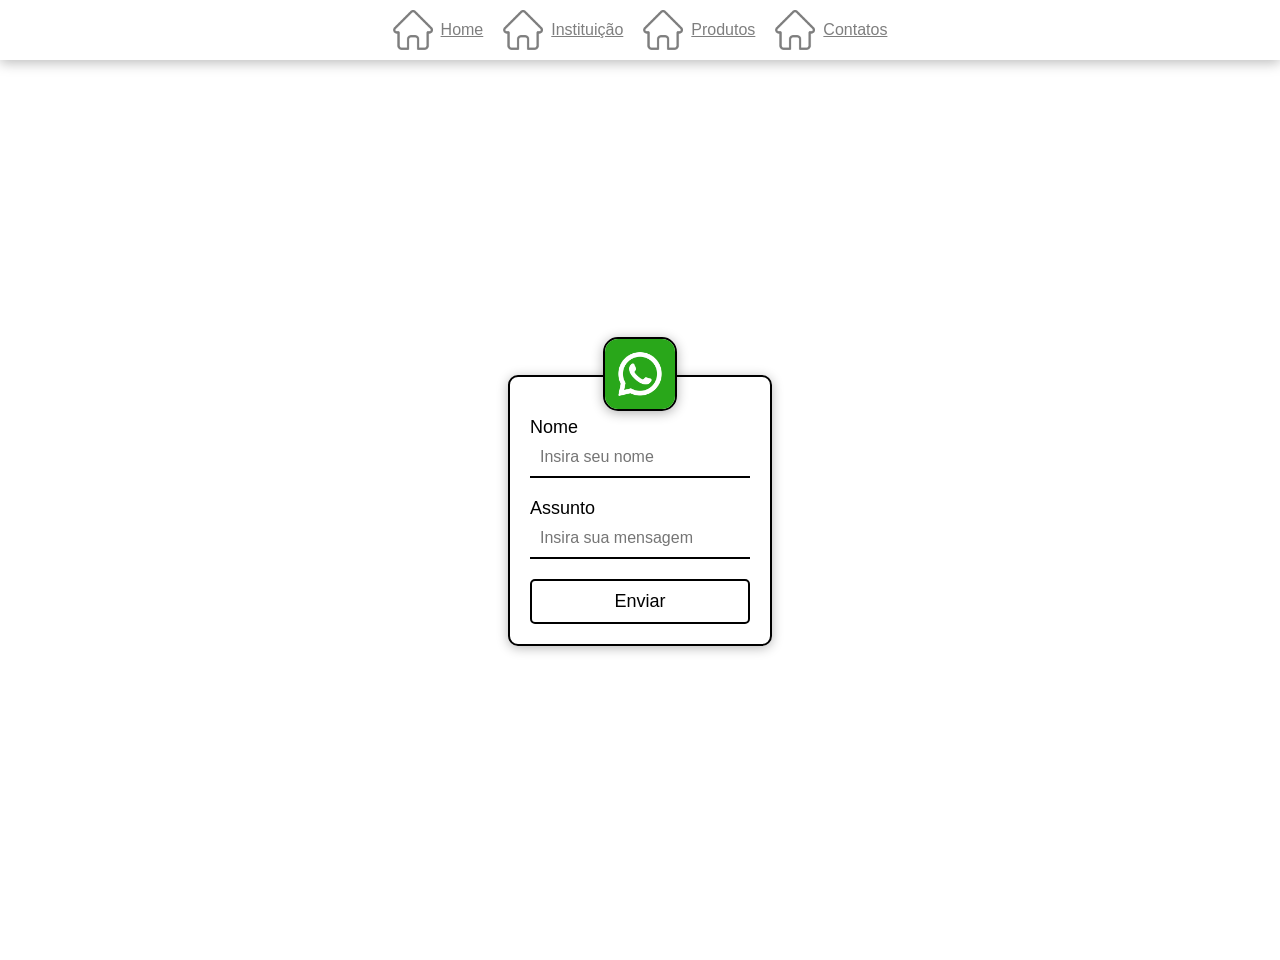
<file: Contact/index.html>
<!DOCTYPE html>
<html lang="en">
<head>
    <meta charset="UTF-8">
    <meta name="viewport" content="width=device-width, initial-scale=1.0">
    <title>Document</title>
    <link rel="stylesheet" href="style.css">
</head>
<body>
    <nav>
        <a href="../Home/" class="nav-item">
            <img src="../assets/icons/home.png" alt="home" class="img-nav">
            <p>Home</p>
        </a>

        <a href="../Institution/index.html" class="nav-item">
            <img src="../assets/icons/home.png" alt="home" class="img-nav">
            <p>Instituição</p>
        </a>

        <a href="../Products/index.html" class="nav-item">
            <img src="../assets/icons/home.png" alt="home" class="img-nav">
            <p>Produtos</p>
        </a>
        
        <a href="../Contact/index.html" class="nav-item">
            <img src="../assets/icons/home.png" alt="home" class="img-nav">
            <p>Contatos</p>
        </a>
    </nav>

    <div id="wrap-open" class="wrap-open">
        <img src="../assets/icons/menu.png" alt="menu" onclick="abrir()">
    </div>

    <div id="menu-mobile">
        <img onclick="fechar()" src="../assets/icons/X.png" alt="fechar">
        <a href="../Home/">Home</a>
        <a href="../Institution/">Instituição</a>
        <a href="../Products/">Produtos</a>
        <a href="../Contact/">Contato</a>
    </div>

    <section>
        <div class="formulario">
            <img src="../assets/icons/zapicon.png" alt="whatsapp">
            <div class="wrap-inputs">
                <label for="nome">Nome</label>
                <input type="text" id="nome" placeholder="Insira seu nome">
            </div>

            <div class="wrap-inputs">
                <label for="assunto">Assunto</label>
                <input type="text" id="assunto" placeholder="Insira sua mensagem">
            </div>

            <button onclick="enviar()">Enviar</button>
        </div>
    </section>

    <script src="script.js"></script>
</body>
</html>
</file>
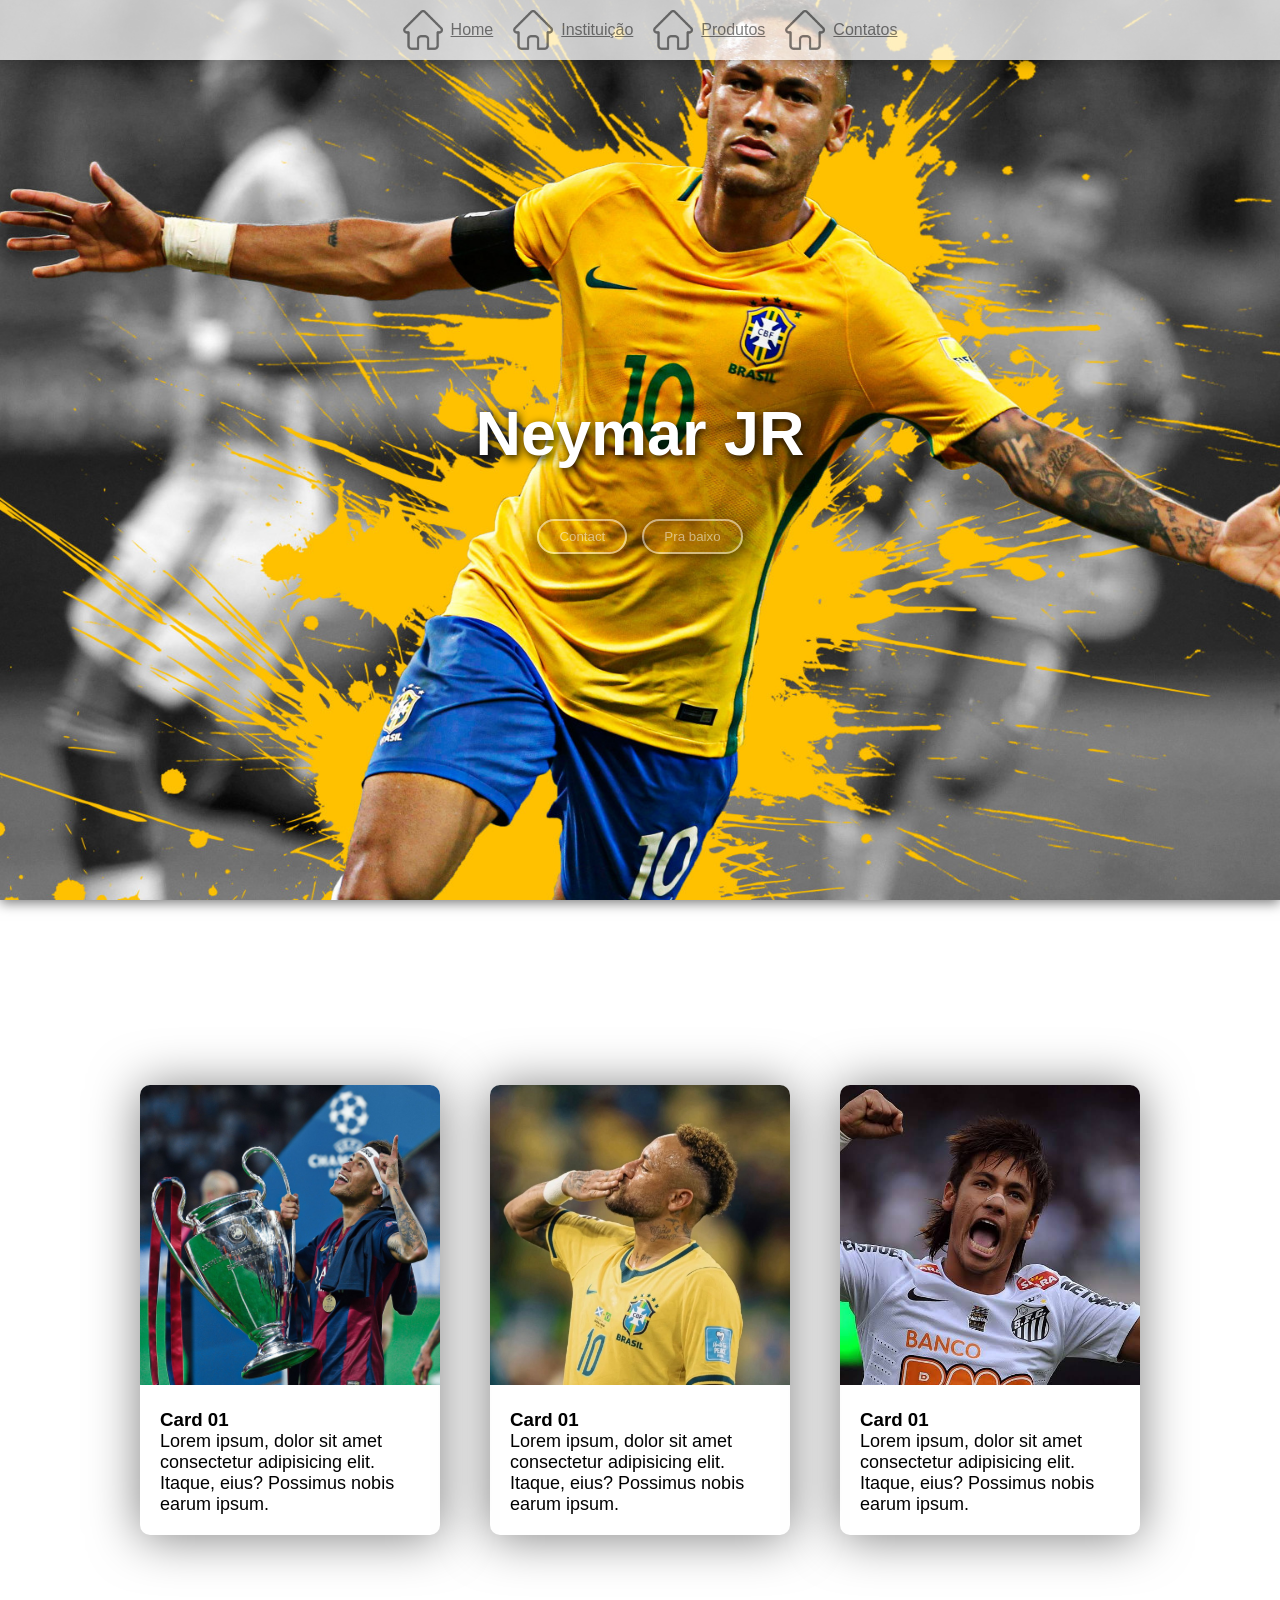
<file: Home/index.html>
<!DOCTYPE html>
<html lang="en">
<head>
    <meta charset="UTF-8">
    <meta name="viewport" content="width=device-width, initial-scale=1.0">
    <title>Site Institucional</title>
    <link rel="stylesheet" href="style.css">
</head>
<body>

    <nav>
        <a href="../Home/" class="nav-item">
            <img src="../assets/icons/home.png" alt="home" class="img-nav">
            <p>Home</p>
        </a>

        <a href="../Institution/index.html" class="nav-item">
            <img src="../assets/icons/home.png" alt="home" class="img-nav">
            <p>Instituição</p>
        </a>

        <a href="../Products/index.html" class="nav-item">
            <img src="../assets/icons/home.png" alt="home" class="img-nav">
            <p>Produtos</p>
        </a>
        
        <a href="../Contact/index.html" class="nav-item">
            <img src="../assets/icons/home.png" alt="home" class="img-nav">
            <p>Contatos</p>
        </a>
    </nav>

    <div id="wrap-open" class="wrap-open">
        <img src="../assets/icons/menu.png" alt="menu" onclick="abrir()">
    </div>

    <div id="menu-mobile">
        <img onclick="fechar()" src="../assets/icons/X.png" alt="fechar">
        <a href="../Home/">Home</a>
        <a href="../Institution/">Instituição</a>
        <a href="../Products/">Produtos</a>
        <a href="../Contact/">Contato</a>
    </div>

    <section class="s1">
        <div class="wrap-divs">
            <div class="title-div">
                <h1>Neymar JR</h1>
            </div>
            <div class="wrap-btns">
                <button onclick="">Contact</button>
                <button onclick="">Pra baixo</button>
            </div>
        </div>

    </section>

    <section class="s2">
        <div class="card">
            <div class="wrap-img">
                <img width="300px" src="../assets/images/card01.jpg" alt="Imagem 1">
            </div>
            <div class="wrap-texts">
                <h3>Card 01</h3>
                <p>Lorem ipsum, dolor sit amet consectetur adipisicing elit.
                Itaque, eius? Possimus nobis earum ipsum.</p>
            </div>
            </div>

            <div class="card">
            <div class="wrap-img">
                <img width="300px" src="../assets/images/card02.jpg" alt="Imagem 1">
            </div>
            <div class="wrap-texts">
                <h3>Card 01</h3>
                <p>Lorem ipsum, dolor sit amet consectetur adipisicing elit.
                Itaque, eius? Possimus nobis earum ipsum.</p>
            </div>
            </div>

            <div class="card">
            <div class="wrap-img">
                <img width="300px" src="../assets/images/card03.jpg" alt="Imagem 1">
            </div>
            <div class="wrap-texts">
                <h3>Card 01</h3>
                <p>Lorem ipsum, dolor sit amet consectetur adipisicing elit.
                Itaque, eius? Possimus nobis earum ipsum.</p>
            </div>
        </div>

    </section>


    <script src="script.js"></script>
</body>
</html>
</file>
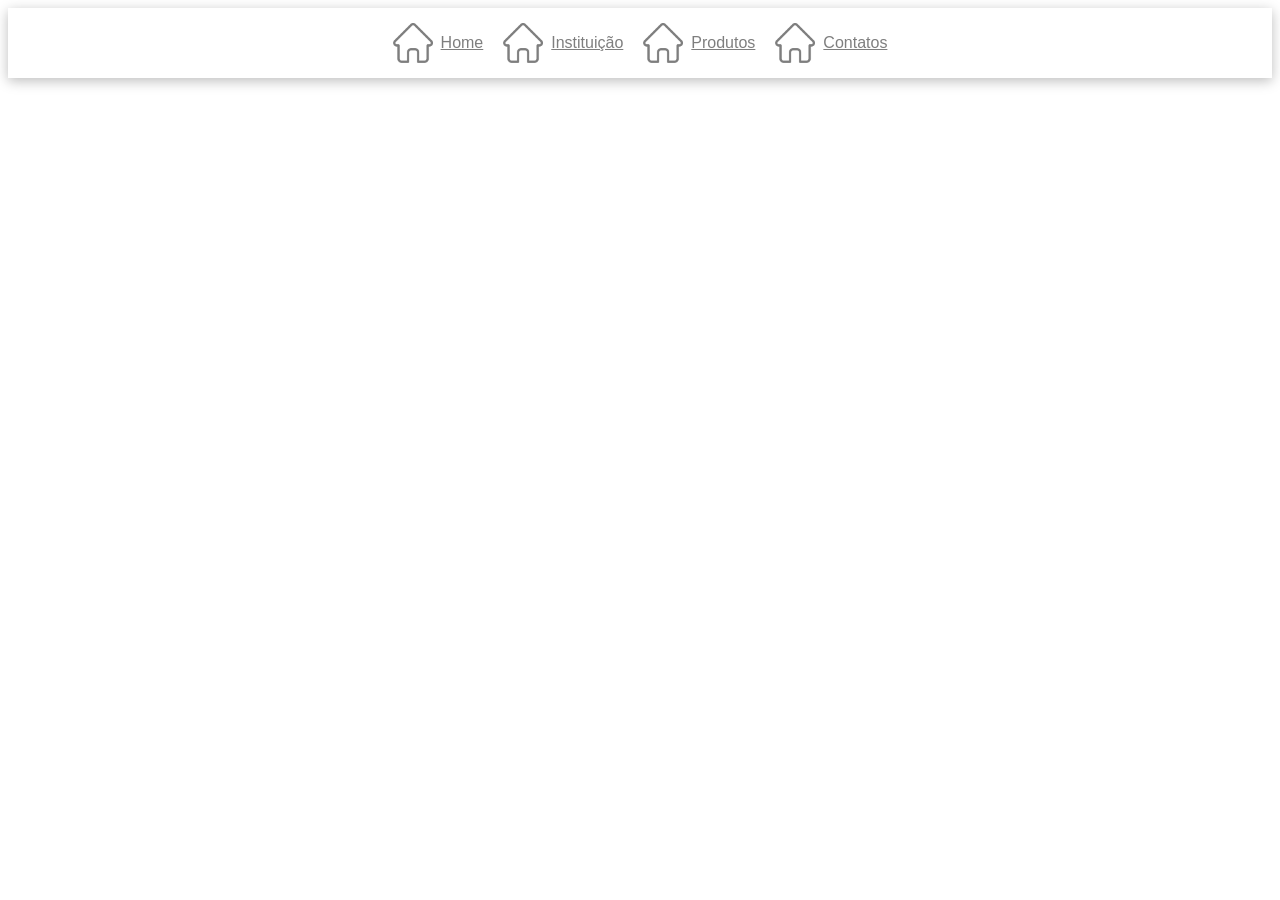
<file: Institution/index.html>
<!DOCTYPE html>
<html lang="en">
<head>
    <meta charset="UTF-8">
    <meta name="viewport" content="width=device-width, initial-scale=1.0">
    <title>Document</title>
    <link rel="stylesheet" href="style.css">
</head>
<body>
    <nav>
        <a href="../Home/index.html" class="nav-item">
            <img src="../assets/icons/home.png" alt="home" class="img-nav">
            <p>Home</p>
        </a>

        <a href="../Institution/index.html" class="nav-item">
            <img src="../assets/icons/home.png" alt="home" class="img-nav">
            <p>Instituição</p>
        </a>

        <a href="../Products/index.html" class="nav-item">
            <img src="../assets/icons/home.png" alt="home" class="img-nav">
            <p>Produtos</p>
        </a>
        
        <a href="../Contact/index.html" class="nav-item">
            <img src="../assets/icons/home.png" alt="home" class="img-nav">
            <p>Contatos</p>
        </a>
    </nav>

    <div id="wrap-open" class="wrap-open">
        <img src="../assets/icons/menu.png" alt="menu" onclick="abrir()">
    </div>

    <div id="menu-mobile">
        <img onclick="fechar()" src="../assets/icons/X.png" alt="fechar">
        <a href="../Home/">Home</a>
        <a href="../Institution/">Instituição</a>
        <a href="../Products/">Produtos</a>
        <a href="../Contact/">Contato</a>
    </div>

    <script src="script.js"></script>
</body>
</html>
</file>
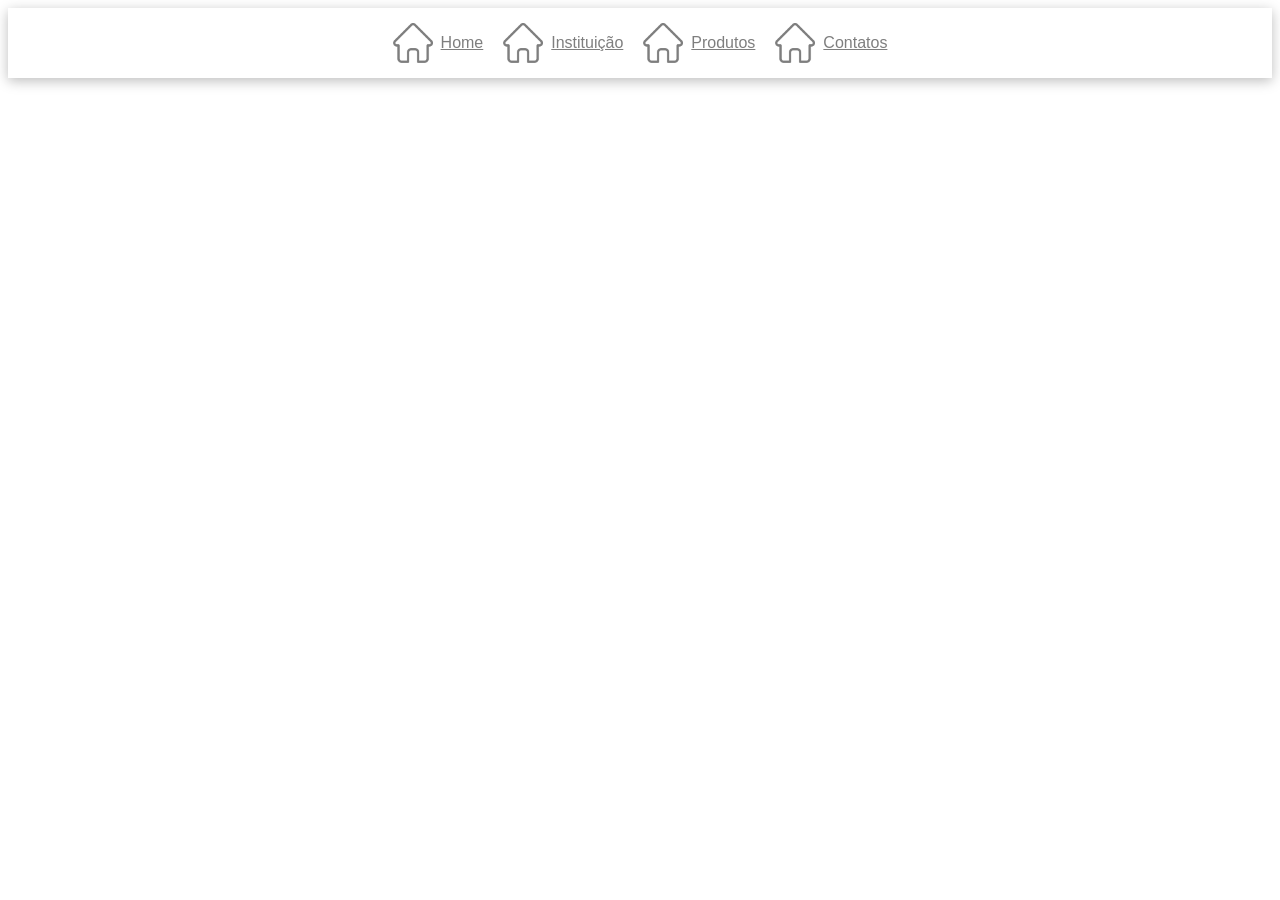
<file: Products/index.html>
<!DOCTYPE html>
<html lang="en">
<head>
    <meta charset="UTF-8">
    <meta name="viewport" content="width=, initial-scale=1.0">
    <title>Document</title>
    <link rel="stylesheet" href="style.css">
</head>
<body>
    <nav>
        <a href="../Home/index.html" class="nav-item">
            <img src="../assets/icons/home.png" alt="home" class="img-nav">
            <p>Home</p>
        </a>

        <a href="../Institution/index.html" class="nav-item">
            <img src="../assets/icons/home.png" alt="home" class="img-nav">
            <p>Instituição</p>
        </a>

        <a href="../Products/index.html" class="nav-item">
            <img src="../assets/icons/home.png" alt="home" class="img-nav">
            <p>Produtos</p>
        </a>
        
        <a href="../Contact/index.html" class="nav-item">
            <img src="../assets/icons/home.png" alt="home" class="img-nav">
            <p>Contatos</p>
        </a>
    </nav>

    <div id="wrap-open" class="wrap-open">
        <img src="../assets/icons/menu.png" alt="menu" onclick="abrir()">
    </div>

    <div id="menu-mobile">
        <img onclick="fechar()" src="../assets/icons/X.png" alt="fechar">
        <a href="../Home/">Home</a>
        <a href="../Institution/">Instituição</a>
        <a href="../Products/">Produtos</a>
        <a href="../Contact/">Contato</a>
    </div>

    <script src="script.js"></script>
</body>
</html>
</file>
<file: Contact/style.css>
*{
    padding: 0;
    margin: 0;
}

.nav-item {
    display: flex;
    flex-direction: row;
    align-items: center;
    justify-content: center;
    gap: 8px;
    color: black;
    opacity: 0.5;
    transition: all 200ms ease-in-out;
}
.img-nav {
    width: auto;
    height: 40px;
}

.nav-item p{
    font-size: 16px;
    font-family: Arial, Helvetica, sans-serif;
}

.nav-item:hover {
    opacity: 1;
}

.wrap-open, .wrap-open img{
    display: none;
}

#menu-mobile, #menu-mobile img {
    display: none;
}

.formulario{
    border: 2px solid black;
    padding: 20px;
    border-radius: 10px;
    box-shadow: 0px 2px 12px #00000049;
    position: relative;
}

.formulario img{
    width: 70px;
    position: absolute;
    left: 50%;
    margin-top: 10px;
    transform: translate(-50%);
    top: -50px;
    border: 2px solid black;
    border-radius: 15px;
    box-shadow: 0px 2px 12px rgba(0, 0, 0, 0.313);
}

.wrap-inputs{
    display: flex;
    flex-direction: column;
}

section{
    height: 100vh;
    display: flex;
    justify-content: center;
    align-items: center;
}

label{
    font-family: Arial, Helvetica, sans-serif;
    font-size: 18px;
    margin-top: 20px;
}

input{
    padding: 10px;
    outline: none;
    border: none;
    border-bottom: 2px solid black;
    font-size: 16px;
}

button{
    padding: 10px;
    margin-top: 20px;
    width: 100%;
    background: none;
    border: 2px solid black;
    border-radius: 5px;
    transition: all 200ms ease-in-out;
    font-size: 18px;
}

button:hover{
    cursor: pointer;
    color: white;
    background: black;
}

nav {
    display: flex;
    justify-content: center;
    gap: 20px;
    box-shadow: 0px 3px 12px #00000043;
    padding: 10px;
}

@media (width <= 1000px){
    nav{
        display: none;
    }

    .wrap-open{
        background-color: #ffffff;
        opacity: 0.5;
        width: 50px;
        display: flex;
        justify-content: center;
        align-items: center;
        position: absolute;
        right: 10px;
        top: 10px;
        border-radius: 5px;
        height: 50px;
        transition: all 200ms ease-in-out;
    }

    .wrap-open img{
        width: 35px;
        display: flex;

    }

    .wrap-open:hover{
        opacity: 1;
        cursor: pointer;
    }

    #menu-mobile{
        display: none;
        align-items: center;
        justify-content: center;
        flex-direction: column;
        gap: 20px;
        font-size: 32px;
        height: 100vh;
        animation: deCima 1s ease-in-out;
    }

    #menu-mobile a{
        text-decoration: none;
        font-family: Arial, Helvetica, sans-serif;
        color: black;
        opacity: 0.5;
        transition: all 200ms ease-in-out;
    }

    #menu-mobile:hover{
        font-weight: bold;
        opacity: 1;
        cursor: pointer;
    }
    
    
    #menu-mobile img{
        display: block;
        width: 35px;
        position: absolute;
        top: 18px;
        right: 18px;
        opacity: 0.5;
        transition: all 200ms ease-in-out;
       
    }

    #menu-mobile img:hover{
        cursor: pointer;
        opacity: 1;
    }

}

@keyframes deCima {
    0%{
        transform: translateY(-100%);
        opacity: 0;
        height: 0vh;
    }

    50%{
        opacity: 0;
    }
}
</file>
<file: Home/style.css>
*{
    padding: 0;
    margin: 0;
}

.nav-item {
    display: flex;
    flex-direction: row;
    align-items: center;
    justify-content: center;
    gap: 8px;
    color: black;
    opacity: 0.5;
    transition: all 200ms ease-in-out;
}
.img-nav {
    width: auto;
    height: 40px;
}

.nav-item p{
    font-size: 16px;
    font-family: Arial, Helvetica, sans-serif;
}

.nav-item:hover {
    opacity: 1;
}

.s1 {
    background-image: url('../assets/images/neymar.jpg');
    height: 100vh;
    background-position: center;
    background-repeat: no-repeat;
    background-size: cover;
    background-attachment: fixed;
    box-shadow: 0px 3px 12px #00000085;
    display: flex;
    align-items: center;
    justify-content: center;
}

.s2 {
    height: 80vh;
    display: flex;
    align-items: center;
    justify-content: center;
    flex-wrap: wrap;
    gap: 50px;
    padding: 50px;
}

.wrap-open, .wrap-open img{
    display: none;
}

#menu-mobile, #menu-mobile img {
    display: none;
}

.wrap-divs {
    padding: 20px;
}

.title-div {
    padding: 50px;
    font-size: 42px;
    color: white;
    font-family: Arial, Helvetica, sans-serif;
    text-shadow: 2px 3px 10px black;
}

.wrap-btns {
    display: flex;
    justify-content: center;
    gap: 15px;
}

.wrap-btns button{
    padding: 8px 20px 8px 20px ;
    border-radius: 999px;
    border: none;
    border: 2px solid white;
    color: white;
    font-family: Arial, Helvetica, sans-serif;
    background: none ;
    box-shadow: 2px 3px 15px black;
    opacity: 0.5;
    transition: all 400ms linear;
}

.wrap-btns button:hover{
    opacity: 1;
    cursor: pointer;
    border: 2px solid #13e0ff;
    color: #13e0ff;
    box-shadow: 2px 3px 15px white;
    transform: scale(1.1);
}

.card{
    box-shadow: 0px 2px 50px #00000080;
    border-radius: 10px;
    width: 300px;
    transition: all 200ms ease-in-out;
}
.card:hover{
    transform: translateY(10px);
    box-shadow: 3px 5px 10px #00000080;
}
.wrap-img{
    overflow: hidden;
    border-top-left-radius:10px;
    border-top-right-radius: 10px;
}
.wrap-texts{
    padding: 20px;
    font-family: Arial, Helvetica, sans-serif;
}
.wrap-texts h2{
    font-size: 22px;
    font-weight: bold;
    margin-bottom: 10px;
}
.wrap-texts p{
    font-size: 18px;
}

nav {
    display: flex;
    justify-content: center;
    gap: 20px;
    box-shadow: 0px 3px 12px #00000043;
    padding: 10px;
    position: fixed;
    background-color: #ffffffbe;
    width: 100%;
    z-index: 999;
}

@media (width <= 1000px){
    nav{
        display: none;
    }

    .wrap-open{
        background-color: #ffffff;
        opacity: 0.5;
        width: 50px;
        display: flex;
        justify-content: center;
        align-items: center;
        position: absolute;
        right: 10px;
        top: 10px;
        border-radius: 5px;
        height: 50px;
        transition: all 200ms ease-in-out;
    }

    .wrap-open img{
        width: 35px;
        display: flex;

    }

    .wrap-open:hover{
        opacity: 1;
        cursor: pointer;
    }

    #menu-mobile{
        display: none;
        align-items: center;
        justify-content: center;
        flex-direction: column;
        gap: 20px;
        font-size: 32px;
        height: 100vh;
        animation: deCima 1s ease-in-out;
    }

    #menu-mobile a{
        text-decoration: none;
        font-family: Arial, Helvetica, sans-serif;
        color: black;
        opacity: 0.5;
        transition: all 200ms ease-in-out;
    }

    #menu-mobile a:hover{
        font-weight: bold;
        opacity: 1;
        cursor: pointer;
    }
    
    
    #menu-mobile img{
        display: block;
        width: 35px;
        position: absolute;
        top: 18px;
        right: 18px;
        opacity: 0.5;
        transition: all 200ms ease-in-out;
       
    }

    #menu-mobile img:hover{
        cursor: pointer;
        opacity: 1;
    }

    .title-div{
        font-size: 28px;
        padding: 20px;
    }

}

@keyframes deCima {
    0%{
        transform: translateY(-100%);
        opacity: 0;
        height: 0vh;
    }

    50%{
        opacity: 0;
    }
}
</file>
<file: Institution/style.css>
.nav-item {
    display: flex;
    flex-direction: row;
    align-items: center;
    justify-content: center;
    gap: 8px;
    color: black;
    opacity: 0.5;
    transition: all 200ms ease-in-out;
}
.img-nav {
    width: auto;
    height: 40px;
}

.nav-item p{
    font-size: 16px;
    font-family: Arial, Helvetica, sans-serif;
}

.nav-item:hover {
    opacity: 1;
}

.wrap-open, .wrap-open img{
    display: none;
}

#menu-mobile, #menu-mobile img {
    display: none;
}

nav {
    display: flex;
    justify-content: center;
    gap: 20px;
    box-shadow: 0px 3px 12px #00000043;
    padding: 10px;
}

@media (width <= 1000px){
    nav{
        display: none;
    }

    .wrap-open{
        background-color: #ffffff;
        opacity: 0.5;
        width: 50px;
        display: flex;
        justify-content: center;
        align-items: center;
        position: absolute;
        right: 10px;
        top: 10px;
        border-radius: 5px;
        height: 50px;
        transition: all 200ms ease-in-out;
    }

    .wrap-open img{
        width: 35px;
        display: flex;

    }

    .wrap-open:hover{
        opacity: 1;
        cursor: pointer;
    }

    #menu-mobile{
        display: none;
        align-items: center;
        justify-content: center;
        flex-direction: column;
        gap: 20px;
        font-size: 32px;
        height: 100vh;
        animation: deCima 1s ease-in-out;
    }

    #menu-mobile a{
        text-decoration: none;
        font-family: Arial, Helvetica, sans-serif;
        color: black;
        opacity: 0.5;
        transition: all 200ms ease-in-out;
    }

    #menu-mobile:hover{
        font-weight: bold;
        opacity: 1;
        cursor: pointer;
    }
    
    
    #menu-mobile img{
        display: block;
        width: 35px;
        position: absolute;
        top: 18px;
        right: 18px;
        opacity: 0.5;
        transition: all 200ms ease-in-out;
       
    }

    #menu-mobile img:hover{
        cursor: pointer;
        opacity: 1;
    }

}

@keyframes deCima {
    0%{
        transform: translateY(-100%);
        opacity: 0;
        height: 0vh;
    }

    50%{
        opacity: 0;
    }
}
</file>
<file: Products/style.css>
.nav-item {
    display: flex;
    flex-direction: row;
    align-items: center;
    justify-content: center;
    gap: 8px;
    color: black;
    opacity: 0.5;
    transition: all 200ms ease-in-out;
}
.img-nav {
    width: auto;
    height: 40px;
}

.nav-item p{
    font-size: 16px;
    font-family: Arial, Helvetica, sans-serif;
}

.nav-item:hover {
    opacity: 1;
}

.wrap-open, .wrap-open img{
    display: none;
}

#menu-mobile, #menu-mobile img {
    display: none;
}

nav {
    display: flex;
    justify-content: center;
    gap: 20px;
    box-shadow: 0px 3px 12px #00000043;
    padding: 10px;
}

@media (width <= 1000px){
    nav{
        display: none;
    }

    .wrap-open{
        background-color: #ffffff;
        opacity: 0.5;
        width: 50px;
        display: flex;
        justify-content: center;
        align-items: center;
        position: absolute;
        right: 10px;
        top: 10px;
        border-radius: 5px;
        height: 50px;
        transition: all 200ms ease-in-out;
    }

    .wrap-open img{
        width: 35px;
        display: flex;

    }

    .wrap-open:hover{
        opacity: 1;
        cursor: pointer;
    }

    #menu-mobile{
        display: none;
        align-items: center;
        justify-content: center;
        flex-direction: column;
        gap: 20px;
        font-size: 32px;
        height: 100vh;
        animation: deCima 1s ease-in-out;
    }

    #menu-mobile a{
        text-decoration: none;
        font-family: Arial, Helvetica, sans-serif;
        color: black;
        opacity: 0.5;
        transition: all 200ms ease-in-out;
    }

    #menu-mobile:hover{
        font-weight: bold;
        opacity: 1;
        cursor: pointer;
    }
    
    
    #menu-mobile img{
        display: block;
        width: 35px;
        position: absolute;
        top: 18px;
        right: 18px;
        opacity: 0.5;
        transition: all 200ms ease-in-out;
       
    }

    #menu-mobile img:hover{
        cursor: pointer;
        opacity: 1;
    }

}

@keyframes deCima {
    0%{
        transform: translateY(-100%);
        opacity: 0;
        height: 0vh;
    }

    50%{
        opacity: 0;
    }
}
</file>
